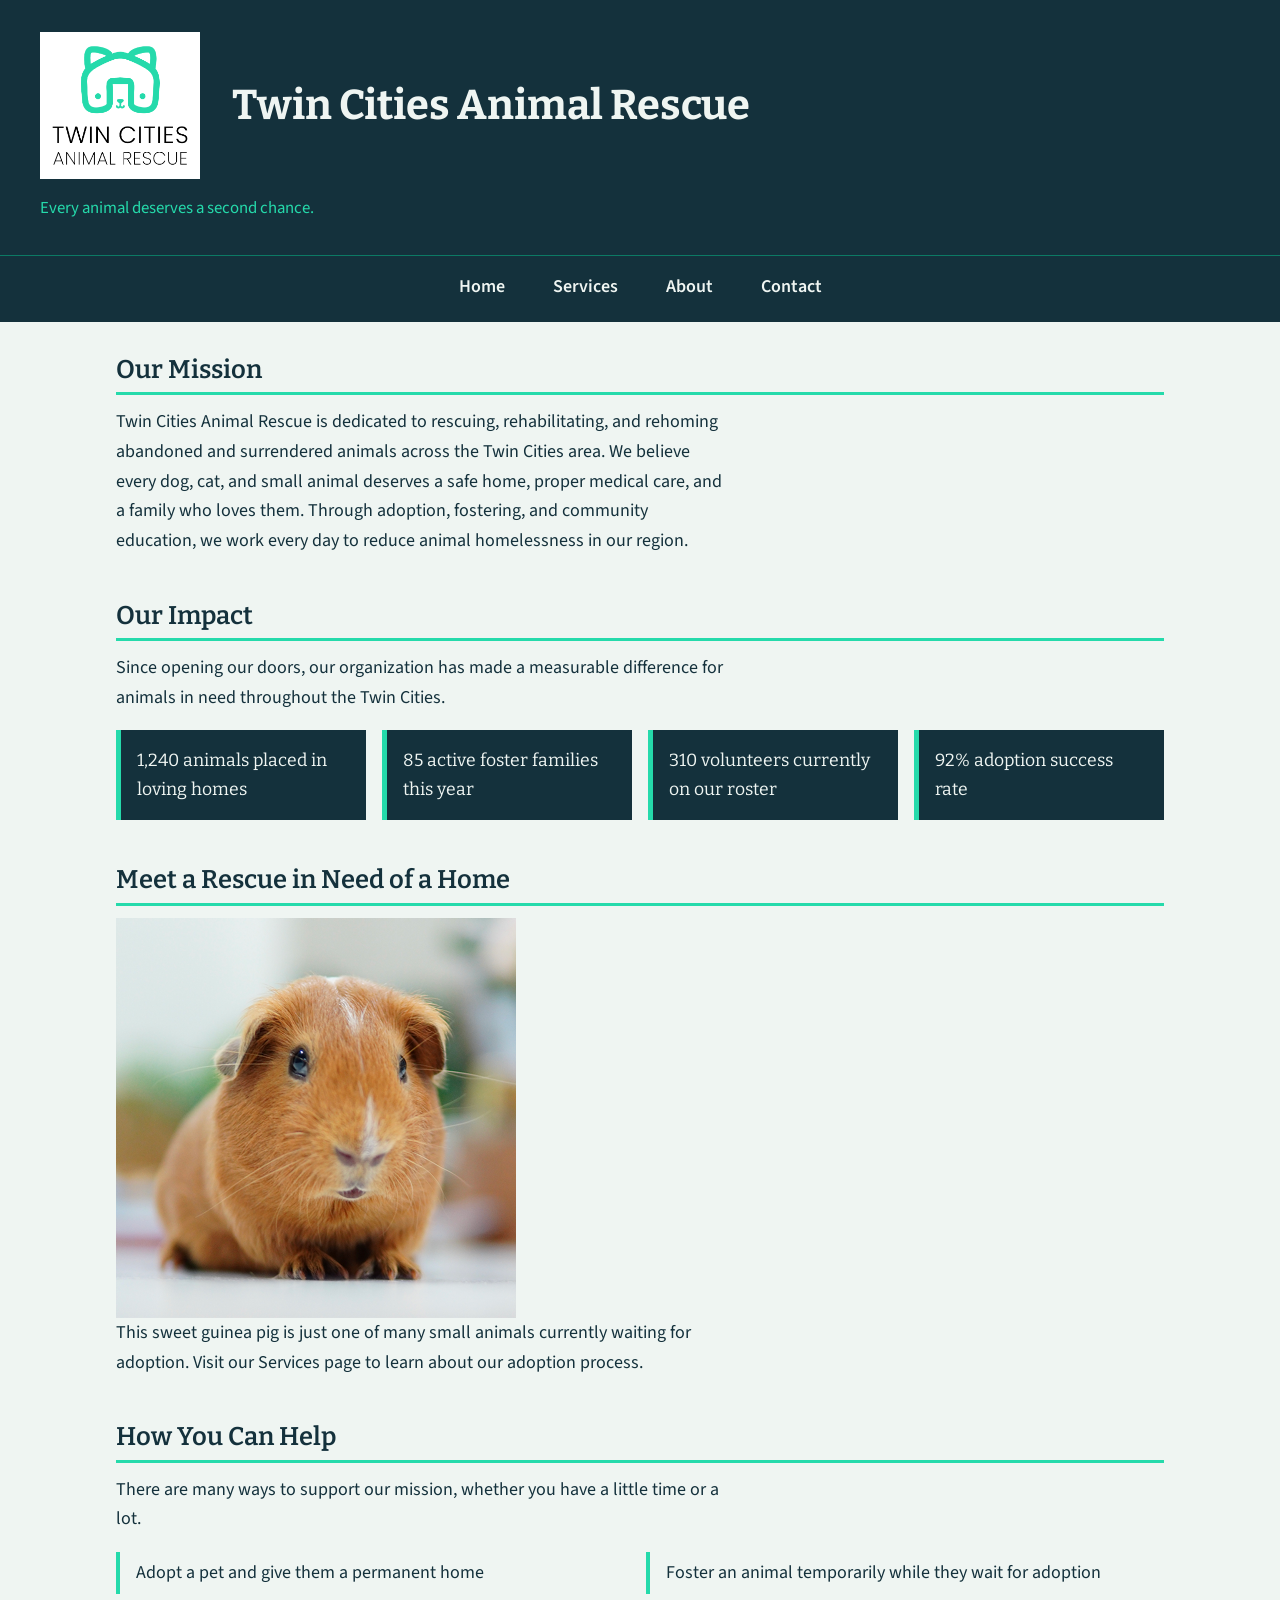
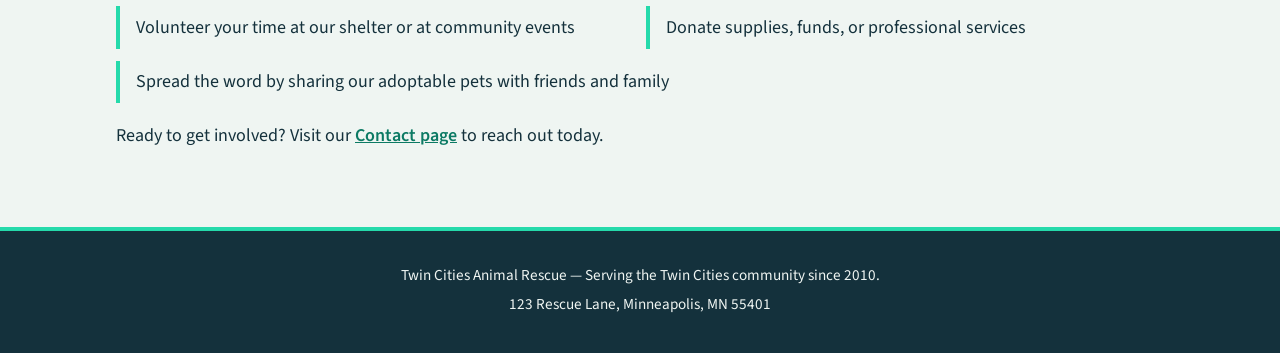
<file: index.html>
<!DOCTYPE html>
<html lang="en">
<head>
    <meta charset="UTF-8">
    <meta name="viewport" content="width=device-width, initial-scale=1.0">
    <title>Twin Cities Animal Rescue - Home</title>
    <link rel="preconnect" href="https://fonts.googleapis.com">
    <link rel="preconnect" href="https://fonts.gstatic.com" crossorigin>
    <link href="https://fonts.googleapis.com/css2?family=Bitter:wght@600;700&family=Source+Sans+3:wght@400;600&display=swap" rel="stylesheet">
    <link rel="stylesheet" href="styles.css">
</head>
<body>
    <header>
        <img src="images/rescue-logo_c.png" alt="Twin Cities Animal Rescue logo featuring an outline of a cat and dog face" width="160">
        <h1>Twin Cities Animal Rescue</h1>
        <p>Every animal deserves a second chance.</p>
    </header>

    <nav>
        <ul>
            <li><a href="index.html">Home</a></li>
            <li><a href="services.html">Services</a></li>
            <li><a href="about.html">About</a></li>
            <li><a href="contact.html">Contact</a></li>
        </ul>
    </nav>

    <main>
        <section>
            <h2>Our Mission</h2>
            <p>Twin Cities Animal Rescue is dedicated to rescuing, rehabilitating, and rehoming abandoned and surrendered animals across the Twin Cities area. We believe every dog, cat, and small animal deserves a safe home, proper medical care, and a family who loves them. Through adoption, fostering, and community education, we work every day to reduce animal homelessness in our region.</p>
        </section>

        <section>
            <h2>Our Impact</h2>
            <p>Since opening our doors, our organization has made a measurable difference for animals in need throughout the Twin Cities.</p>
            <ul class="stats">
                <li>1,240 animals placed in loving homes</li>
                <li>85 active foster families this year</li>
                <li>310 volunteers currently on our roster</li>
                <li>92% adoption success rate</li>
            </ul>
        </section>

        <section>
            <h2>Meet a Rescue in Need of a Home</h2>
            <img src="images/rescue-pet_c.png" alt="Close-up of an adoptable orange guinea pig looking directly at the camera" width="400">
            <p>This sweet guinea pig is just one of many small animals currently waiting for adoption. Visit our Services page to learn about our adoption process.</p>
        </section>

        <section>
            <h2>How You Can Help</h2>
            <p>There are many ways to support our mission, whether you have a little time or a lot.</p>
            <ul class="help">
                <li>Adopt a pet and give them a permanent home</li>
                <li>Foster an animal temporarily while they wait for adoption</li>
                <li>Volunteer your time at our shelter or at community events</li>
                <li>Donate supplies, funds, or professional services</li>
                <li>Spread the word by sharing our adoptable pets with friends and family</li>
            </ul>
            <p>Ready to get involved? Visit our <a href="contact.html">Contact page</a> to reach out today.</p>
        </section>
    </main>

    <footer>
        <p>Twin Cities Animal Rescue &mdash; Serving the Twin Cities community since 2010.</p>
        <p>123 Rescue Lane, Minneapolis, MN 55401</p>
    </footer>
</body>
</html>
</file>
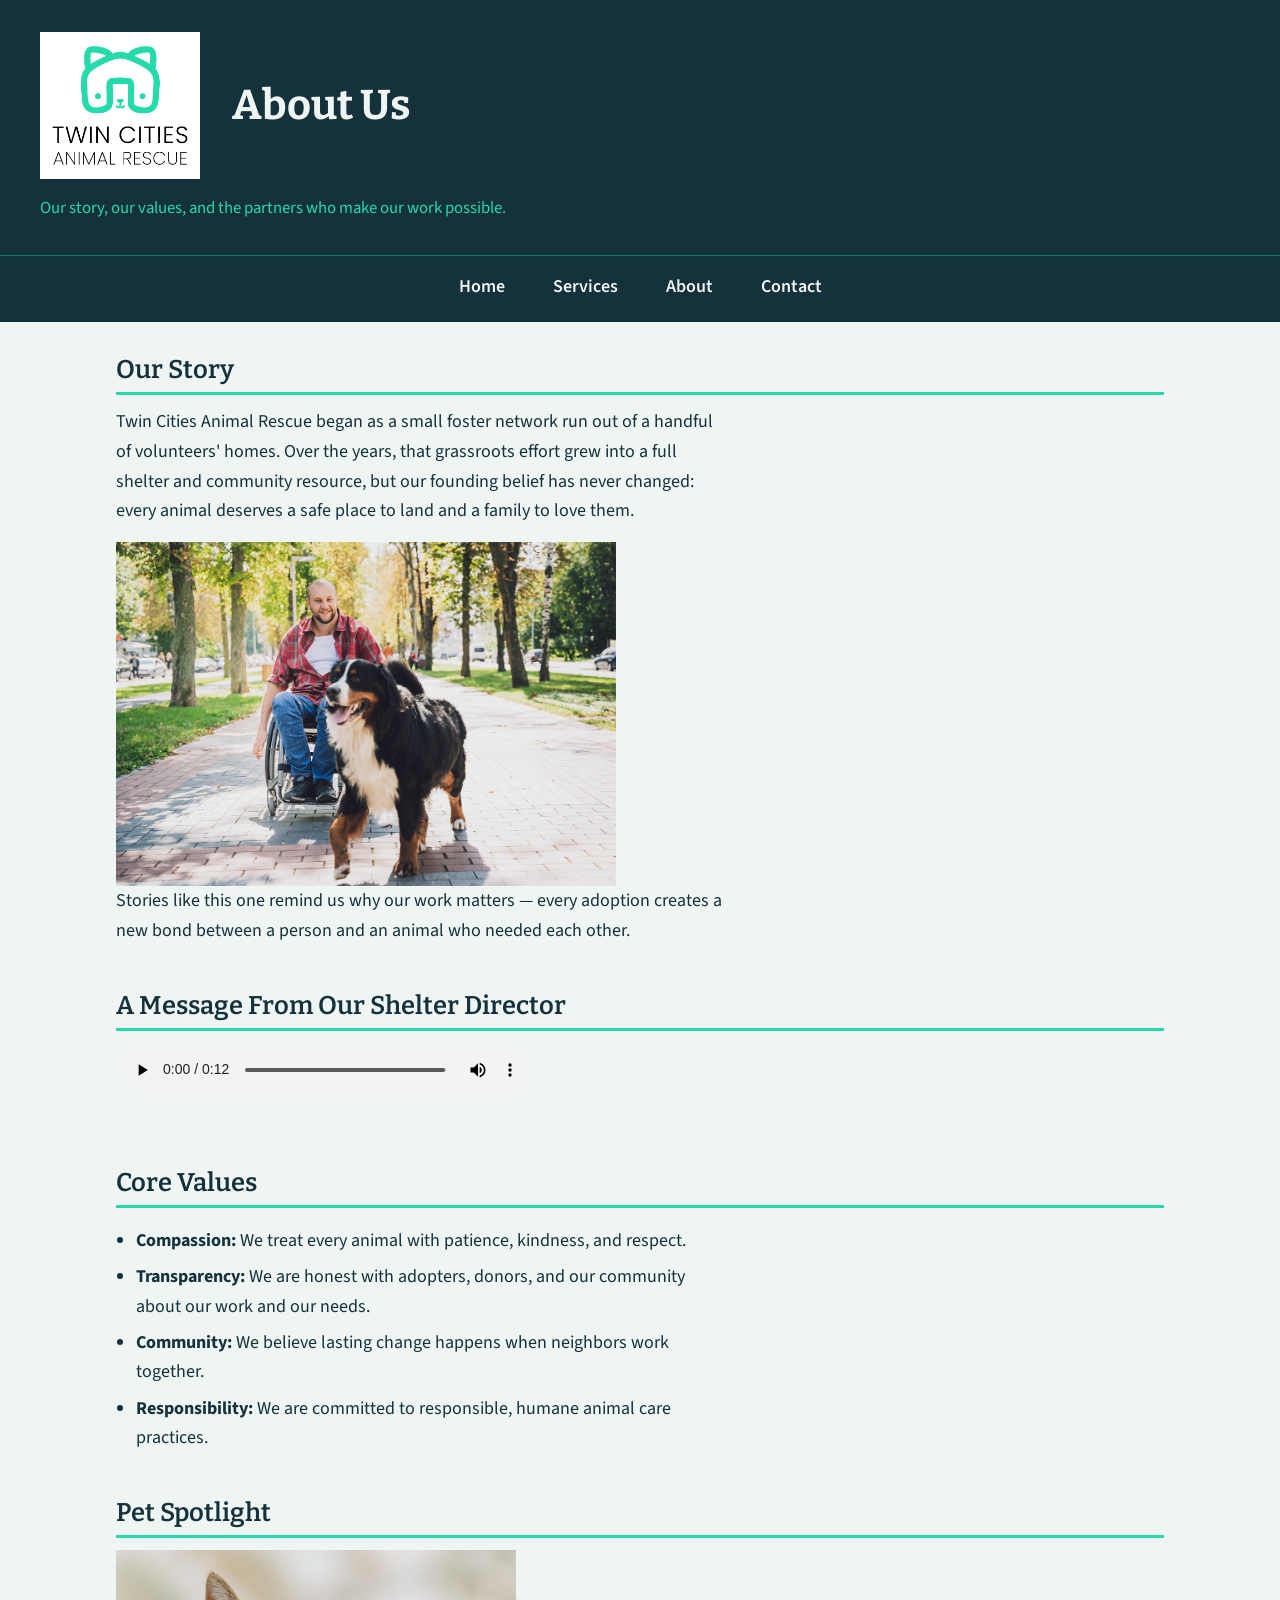
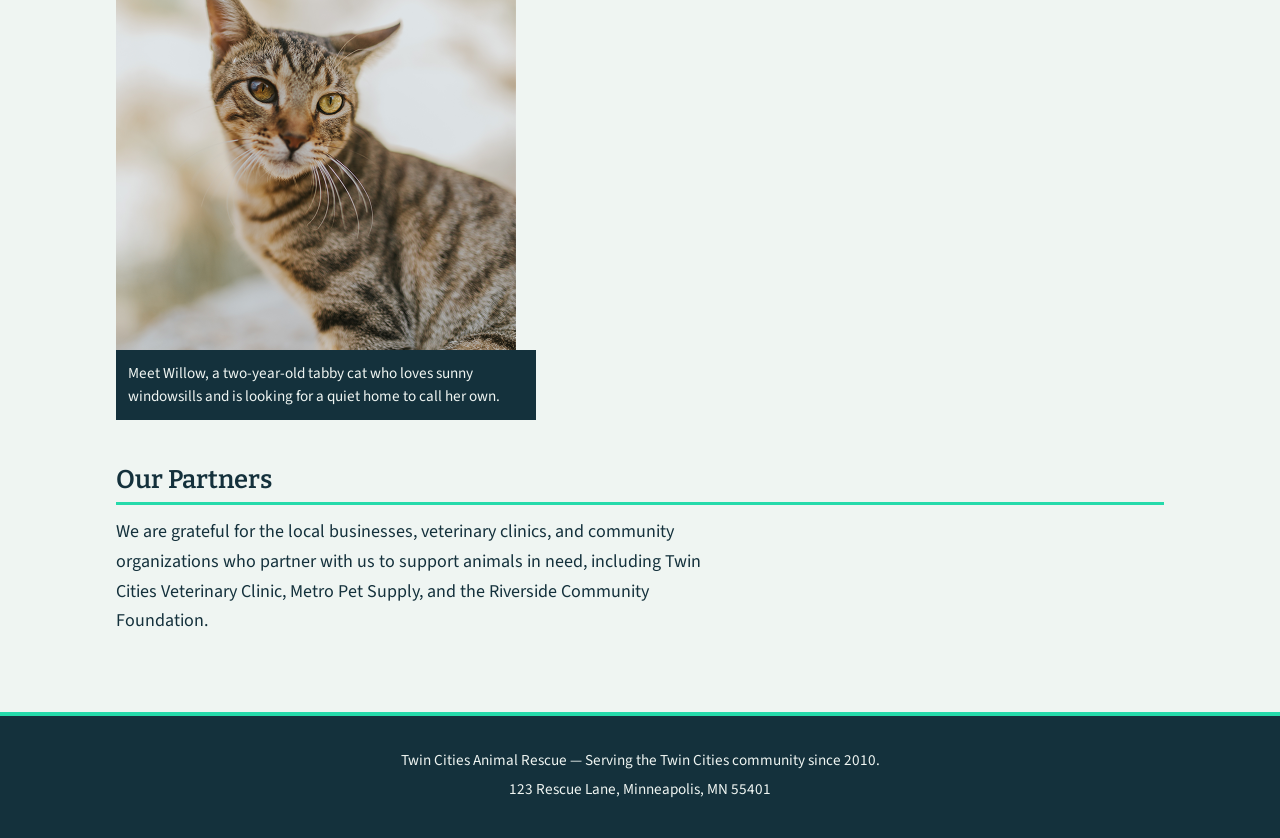
<file: about.html>
<!DOCTYPE html>
<html lang="en">
<head>
    <meta charset="UTF-8">
    <meta name="viewport" content="width=device-width, initial-scale=1.0">
    <title>Twin Cities Animal Rescue - About</title>
    <link rel="preconnect" href="https://fonts.googleapis.com">
    <link rel="preconnect" href="https://fonts.gstatic.com" crossorigin>
    <link href="https://fonts.googleapis.com/css2?family=Bitter:wght@600;700&family=Source+Sans+3:wght@400;600&display=swap" rel="stylesheet">
    <link rel="stylesheet" href="styles.css">
</head>
<body>
    <header>
        <img src="images/rescue-logo_c.png" alt="Twin Cities Animal Rescue logo featuring an outline of a cat and dog face" width="160">
        <h1>About Us</h1>
        <p>Our story, our values, and the partners who make our work possible.</p>
    </header>

    <nav>
        <ul>
            <li><a href="index.html">Home</a></li>
            <li><a href="services.html">Services</a></li>
            <li><a href="about.html">About</a></li>
            <li><a href="contact.html">Contact</a></li>
        </ul>
    </nav>

    <main>
        <section>
            <h2>Our Story</h2>
                <p>Twin Cities Animal Rescue began as a small foster network run out of a handful of volunteers' homes. Over the years, that grassroots effort grew into a full shelter and community resource, but our founding belief has never changed: every animal deserves a safe place to land and a family to love them.</p>

            <picture>
                <source media="(min-width: 700px)" srcset="images/rescue-feature-large_c.png">
                <source media="(max-width: 699px)" srcset="images/rescue-feature-small_c.png">
                <img src="images/rescue-feature-small_c.png" alt="A man using a wheelchair smiling while walking alongside a large, happy rescued dog on a tree-lined path" width="500">
            </picture>
            <p>Stories like this one remind us why our work matters &mdash; every adoption creates a new bond between a person and an animal who needed each other.</p>
        </section>

        <section>
            <h2>A Message From Our Shelter Director</h2>
            <audio controls>
                <source src="media/rescue-message_c.mp3" type="audio/mpeg">
                <p>Your browser does not support embedded audio. You can
                    <a href="media/rescue-message_c.mp3">download the director's audio message</a> instead.
                </p>
            </audio>
        </section>

        <section>
            <h2>Core Values</h2>
            <ul>
                  <li><strong>Compassion:</strong> We treat every animal with patience, kindness, and respect.</li>
                  <li><strong>Transparency:</strong>  We are honest with adopters, donors, and our community about our work and our needs.</li>
                  <li><strong>Community:</strong>  We believe lasting change happens when neighbors work together.</li>
                  <li><strong>Responsibility:</strong> We are committed to responsible, humane animal care practices.</li>
            </ul>
        </section>

        <section>
            <h2>Pet Spotlight</h2>
            <figure>
                <img src="images/rescue-pet-spotlight_c.png" alt="A tabby cat with striking green eyes looking attentively toward the camera" width="400">
                <figcaption>Meet Willow, a two-year-old tabby cat who loves sunny windowsills and is looking for a quiet home to call her own.</figcaption>
            </figure>
        </section>

        <section>
            <h2>Our Partners</h2>
            <p>We are grateful for the local businesses, veterinary clinics, and community organizations who partner with us to support animals in need, including Twin Cities Veterinary Clinic, Metro Pet Supply, and the Riverside Community Foundation.</p>
        </section>
    </main>

    <footer>
        <p>Twin Cities Animal Rescue &mdash; Serving the Twin Cities community since 2010.</p>
        <p>123 Rescue Lane, Minneapolis, MN 55401</p>
    </footer>
</body>
</html>
</file>
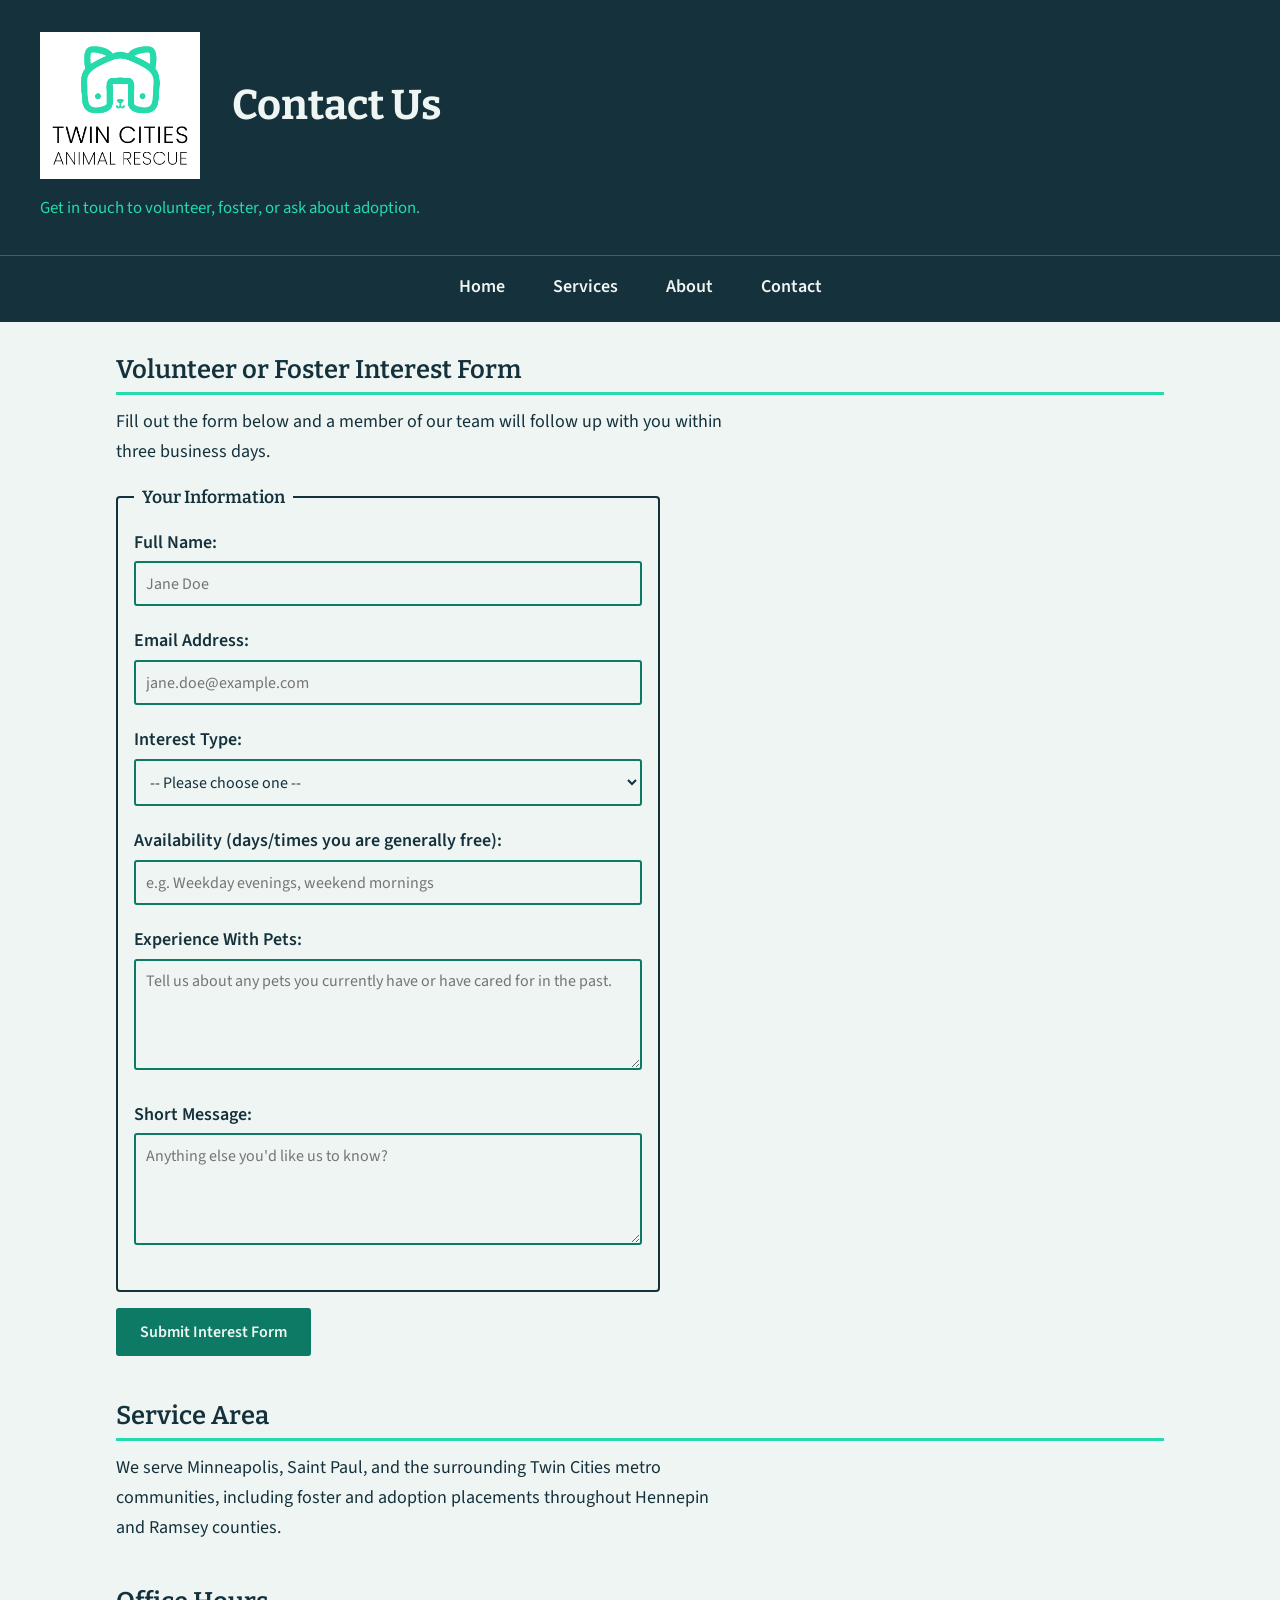
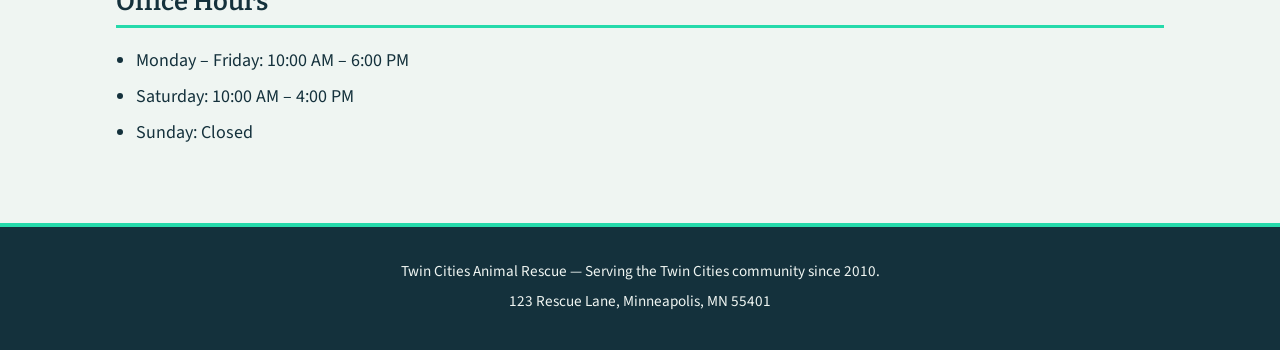
<file: contact.html>
<!DOCTYPE html>
<html lang="en">
<head>
    <meta charset="UTF-8">
    <meta name="viewport" content="width=device-width, initial-scale=1.0">
    <title>Twin Cities Animal Rescue - Contact</title>
    <link rel="preconnect" href="https://fonts.googleapis.com">
    <link rel="preconnect" href="https://fonts.gstatic.com" crossorigin>
    <link href="https://fonts.googleapis.com/css2?family=Bitter:wght@600;700&family=Source+Sans+3:wght@400;600&display=swap" rel="stylesheet">
    <link rel="stylesheet" href="styles.css">
</head>
<body>
    <header>
        <img src="images/rescue-logo_c.png" alt="Twin Cities Animal Rescue logo featuring an outline of a cat and dog face" width="160">
        <h1>Contact Us</h1>
        <p>Get in touch to volunteer, foster, or ask about adoption.</p>
    </header>

    <nav>
        <ul>
            <li><a href="index.html">Home</a></li>
            <li><a href="services.html">Services</a></li>
            <li><a href="about.html">About</a></li>
            <li><a href="contact.html">Contact</a></li>
        </ul>
    </nav>

    <main>
        <section>
            <h2>Volunteer or Foster Interest Form</h2>
            <p> Fill out the form below and a member of our team will follow up with you within three business days.</p>

            <form action="#" method="post">
                <fieldset>
                    <legend>Your Information</legend>

                    <p>
                        <label for="full-name">Full Name:</label><br>
                        <input type="text" id="full-name" name="full-name" required minlength="2" placeholder="Jane Doe">
                    </p>

                    <p>
                        <label for="email">Email Address:</label><br>
                        <input type="email" id="email" name="email" required placeholder="jane.doe@example.com">
                    </p>

                    <p>
                        <label for="interest-type">Interest Type:</label><br>
                        <select id="interest-type" name="interest-type" required>
                            <option value="">-- Please choose one --</option>
                            <option value="volunteer">Volunteering</option>
                            <option value="foster">Fostering</option>
                            <option value="adoption">Adoption Information</option>
                        </select>
                    </p>

                    <p>
                        <label for="availability">Availability (days/times you are generally free):</label><br>
                        <input type="text" id="availability" name="availability" required placeholder="e.g. Weekday evenings, weekend mornings">
                    </p>

                    <p>
                        <label for="pet-experience">Experience With Pets:</label><br>
                        <textarea id="pet-experience" name="pet-experience" rows="4" required minlength="10" placeholder="Tell us about any pets you currently have or have cared for in the past."></textarea>
                    </p>

                    <p>
                        <label for="message">Short Message:</label><br>
                        <textarea id="message" name="message" rows="4" maxlength="500" placeholder="Anything else you'd like us to know?"></textarea>
                    </p>
                </fieldset>

                <p>
                    <button type="submit">Submit Interest Form</button>
                </p>
            </form>
        </section>

        <section>
            <h2>Service Area</h2>
            <p> We serve Minneapolis, Saint Paul, and the surrounding Twin Cities metro communities, including foster and adoption placements throughout Hennepin and Ramsey counties.</p>
        </section>

        <section>
            <h2>Office Hours</h2>
            <ul>
                <li>Monday &ndash; Friday: 10:00 AM &ndash; 6:00 PM</li>
                <li>Saturday: 10:00 AM &ndash; 4:00 PM</li>
                <li>Sunday: Closed</li>
            </ul>
        </section>
    </main>

    <footer>
        <p>Twin Cities Animal Rescue &mdash;  Serving the Twin Cities community since 2010.</p>
        <p> 123 Rescue Lane, Minneapolis, MN 55401</p>
    </footer>
</body>
</html>
</file>
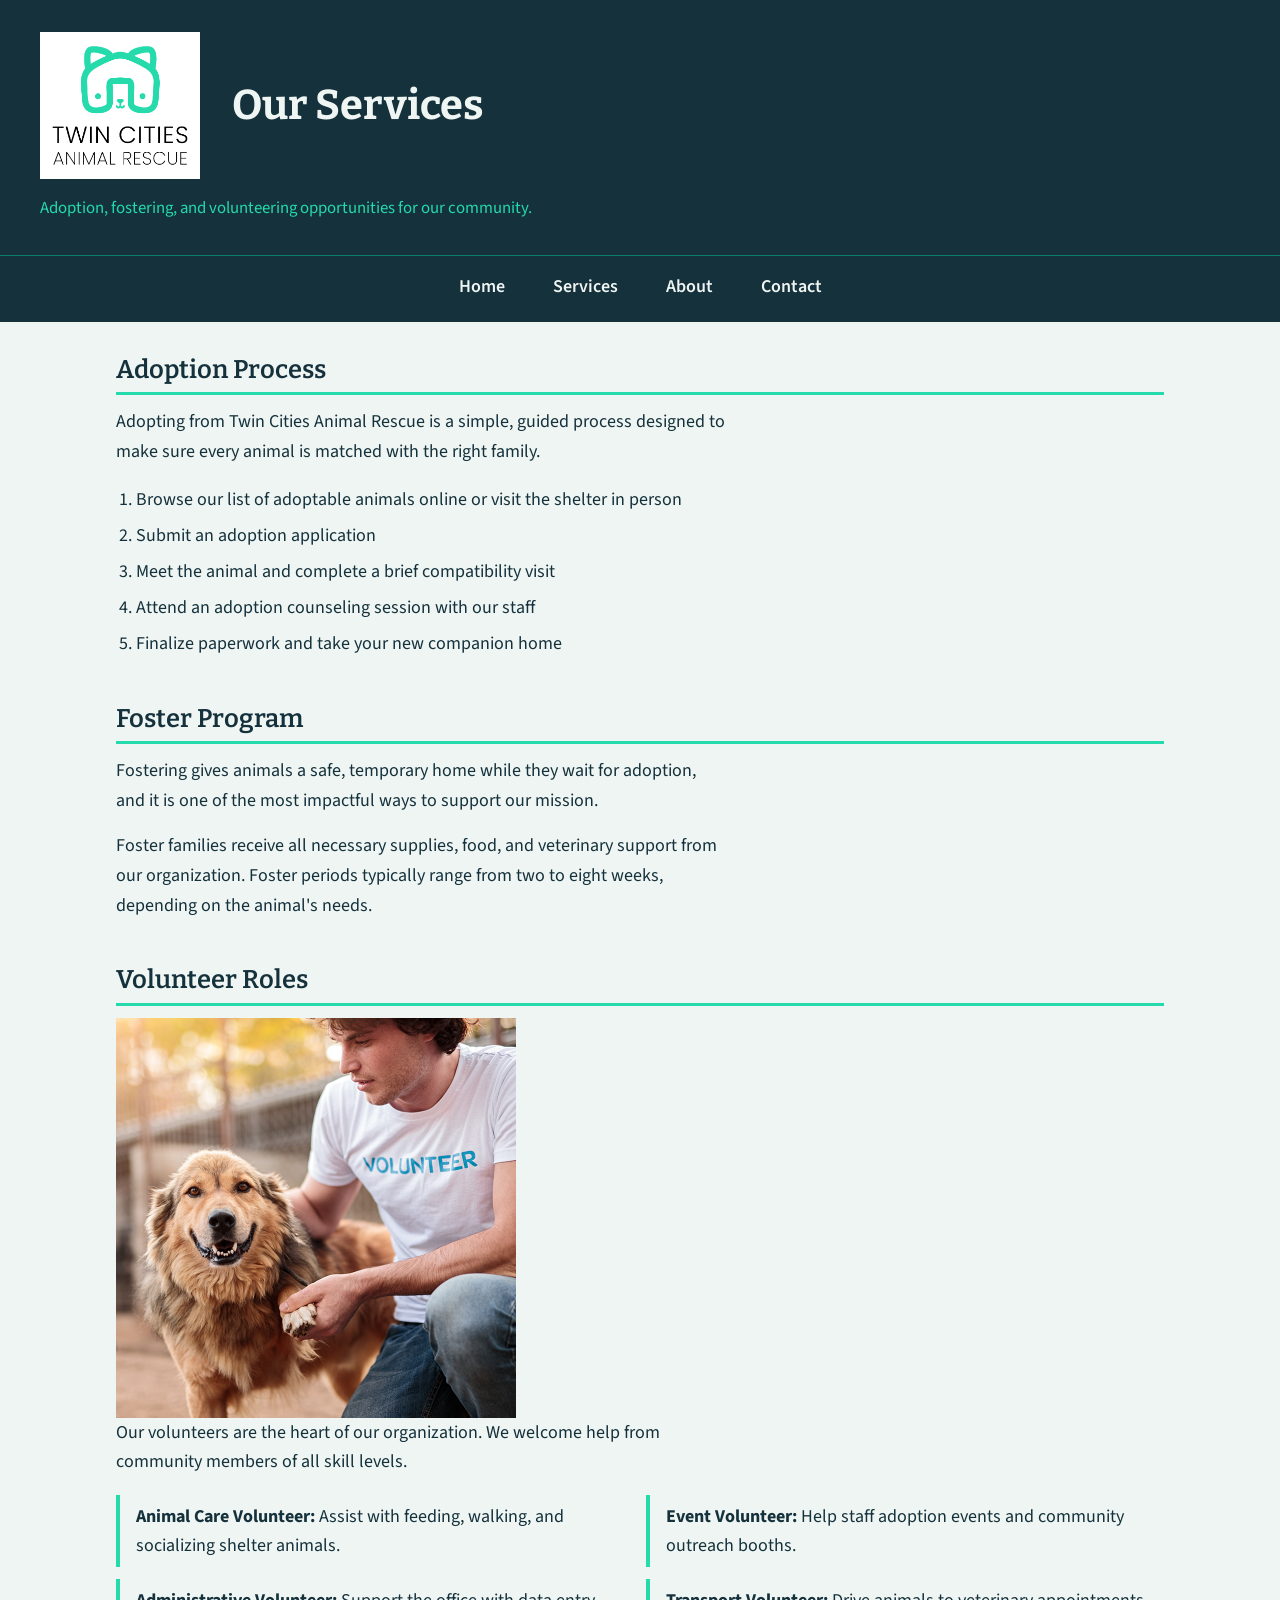
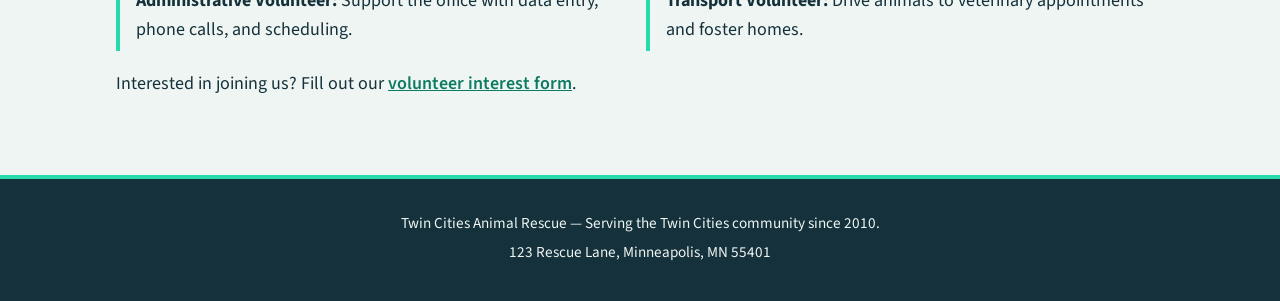
<file: services.html>
<!DOCTYPE html>
<html lang="en">
<head>
    <meta charset="UTF-8">
    <meta name="viewport" content="width=device-width, initial-scale=1.0">
    <title>Twin Cities Animal Rescue - Services</title>
    <link rel="preconnect" href="https://fonts.googleapis.com">
    <link rel="preconnect" href="https://fonts.gstatic.com" crossorigin>
    <link href="https://fonts.googleapis.com/css2?family=Bitter:wght@600;700&family=Source+Sans+3:wght@400;600&display=swap" rel="stylesheet">
    <link rel="stylesheet" href="styles.css">
</head>
<body>
    <header>
        <img src="images/rescue-logo_c.png" alt="Twin Cities Animal Rescue logo featuring an outline of a cat and dog face" width="160">
        <h1>Our Services</h1>
        <p>Adoption, fostering, and volunteering opportunities for our community.</p>
    </header>

    <nav>
        <ul>
            <li><a href="index.html">Home</a></li>
            <li><a href="services.html">Services</a></li>
            <li><a href="about.html">About</a></li>
            <li><a href="contact.html">Contact</a></li>
        </ul>
    </nav>

    <main>
        <section>
            <h2>Adoption Process</h2>
            <p>Adopting from Twin Cities Animal Rescue is a simple, guided process designed to make sure every animal is matched with the right family.</p>
            <ol>
                <li>Browse our list of adoptable animals online or visit the shelter in person</li>
                <li>Submit an adoption application</li>
                <li>Meet the animal and complete a brief compatibility visit</li>
                <li>Attend an adoption counseling session with our staff</li>
                <li>Finalize paperwork and take your new companion home</li>
            </ol>
        </section>

        <section>
            <h2>Foster Program</h2>
            <p>Fostering gives animals a safe, temporary home while they wait for adoption, and it is one of the most impactful ways to support our mission.</p>
            <p>Foster families receive all necessary supplies, food, and veterinary support from our organization. Foster periods typically range from two to eight weeks, depending on the animal's needs.</p>
        </section>

        <section>
            <h2>Volunteer Roles</h2>
            <img src="images/rescue-volunteer_c.png" alt="Volunteer wearing a Volunteer t-shirt kneeling beside a large happy shelter dog outdoors" width="400">
            <p>Our volunteers are the heart of our organization. We welcome help from community members of all skill levels.</p>
            <ul class="roles">
                <li><strong>Animal Care Volunteer:</strong> Assist with feeding, walking, and socializing shelter animals.</li>
                <li><strong>Event Volunteer:</strong> Help staff adoption events and community outreach booths.</li>
                <li><strong>Administrative Volunteer:</strong> Support the office with data entry, phone calls, and scheduling.</li>
                <li><strong>Transport Volunteer:</strong> Drive animals to veterinary appointments and foster homes.</li>
            </ul>
            <p>Interested in joining us? Fill out our <a href="contact.html">volunteer interest form</a>.</p>
        </section>
    </main>

    <footer>
        <p>Twin Cities Animal Rescue &mdash; Serving the Twin Cities community since 2010.</p>
        <p>123 Rescue Lane, Minneapolis, MN 55401</p>
    </footer>
</body>
</html>
</file>
<file: styles.css>
/* ============================================================
   Twin Cities Animal Rescue
   styles.css  —  mobile-first stylesheet
   ------------------------------------------------------------
   Palette — exactly 4 colours, built from the logo:
     #14313C  deep slate      body text, header, nav, footer, stat blocks
     #25DAAB  rescue mint     heading rules and accent borders (logo colour)
     #0C7A64  deep teal       links, buttons, input borders, focus states
     #EFF5F2  pale mint grey  page background, and text on dark surfaces

   Type — 2 families:
     Bitter        — headings (slab serif, warm and sturdy)
     Source Sans 3 — body copy, forms, navigation
   ============================================================ */


/* ---------- 1. Design tokens ---------- */

:root {
    --ink:   #14313C;
    --mint:  #25DAAB;
    --teal:  #0C7A64;
    --paper: #EFF5F2;

    --font-heading: "Bitter", Georgia, "Times New Roman", serif;
    --font-body:    "Source Sans 3", "Segoe UI", Helvetica, Arial, sans-serif;

    --space:   1rem;
    --space-l: 2rem;
    --measure: 68ch;   /* keeps line length comfortable for reading */
}


/* ---------- 2. Base (mobile first) ---------- */

* {
    box-sizing: border-box;
}

body {
    margin: 0;
    background-color: var(--paper);
    color: var(--ink);
    font-family: var(--font-body);
    font-size: 1.0625rem;
    line-height: 1.65;
}

h1,
h2 {
    font-family: var(--font-heading);
    line-height: 1.25;
    margin: 0 0 0.75rem;
}

h1 {
    font-size: 1.9rem;
    font-weight: 700;
}

h2 {
    font-size: 1.35rem;
    font-weight: 600;
    padding-bottom: 0.4rem;
    border-bottom: 3px solid var(--mint);
}

p {
    max-width: var(--measure);
    margin: 0 0 var(--space);
}

a {
    color: var(--teal);
    font-weight: 600;
}

a:hover {
    text-decoration: none;
}

/* Visible keyboard focus everywhere */
a:focus-visible,
button:focus-visible,
input:focus-visible,
select:focus-visible,
textarea:focus-visible {
    outline: 3px solid var(--teal);
    outline-offset: 2px;
}

img {
    max-width: 100%;
    height: auto;
    display: block;
}


/* ---------- 3. Header ---------- */

header {
    background-color: var(--ink);
    color: var(--paper);
    padding: var(--space-l) var(--space) var(--space);
    text-align: center;
}

header img {
    margin: 0 auto var(--space);
}

header h1 {
    color: var(--paper);
}

/* Tagline under the page title */
header p {
    max-width: var(--measure);
    margin: 0 auto;
    color: var(--mint);
    font-size: 1.05rem;
}


/* ---------- 4. Navigation (Flexbox) ---------- */

nav {
    background-color: var(--ink);
    border-top: 1px solid var(--teal);
}

nav ul {
    display: flex;
    flex-direction: column;   /* stacked on small screens */
    list-style: none;
    margin: 0;
    padding: 0;
}

nav li {
    border-bottom: 1px solid var(--teal);
}

nav a {
    display: block;
    padding: 0.85rem var(--space);
    color: var(--paper);
    text-decoration: none;
    font-weight: 600;
}

nav a:hover {
    background-color: var(--teal);
}


/* ---------- 5. Main content ---------- */

main {
    padding: var(--space-l) var(--space);
    max-width: 1080px;
    margin: 0 auto;
}

/* Sections are separated by generous space and the mint heading
   rule rather than by a background colour. */
section {
    margin-bottom: 2.75rem;
}

main ul,
main ol {
    max-width: var(--measure);
    padding-left: 1.25rem;
}

main li {
    margin-bottom: 0.4rem;
}


/* ---------- 6. Impact statistics (Flexbox) ---------- */

.stats {
    display: flex;
    flex-direction: column;
    gap: var(--space);
    list-style: none;
    padding: 0;
    max-width: none;
}

.stats li {
    background-color: var(--ink);
    color: var(--paper);
    padding: var(--space);
    border-left: 5px solid var(--mint);
    font-family: var(--font-heading);
    font-size: 1.1rem;
    margin: 0;
}


/* ---------- 7. "How you can help" and volunteer roles (Flexbox) ---------- */

.help,
.roles {
    display: flex;
    flex-direction: column;
    gap: 0.75rem;
    list-style: none;
    padding: 0;
    max-width: none;
}

.help li,
.roles li {
    border-left: 4px solid var(--mint);
    padding: 0.4rem var(--space);
    margin: 0;
}


/* ---------- 8. Figure and media ---------- */

figure {
    margin: 0 0 var(--space);
    max-width: 420px;
}

figcaption {
    padding: 0.75rem;
    background-color: var(--ink);
    color: var(--paper);
    font-size: 0.95rem;
    line-height: 1.5;
}

audio {
    width: 100%;
    max-width: 420px;
    margin-bottom: var(--space);
}


/* ---------- 9. Form ---------- */

form {
    max-width: 34rem;
}

fieldset {
    border: 2px solid var(--ink);
    border-radius: 4px;
    padding: var(--space);
    margin: 0 0 var(--space);
}

legend {
    font-family: var(--font-heading);
    font-size: 1.1rem;
    font-weight: 600;
    padding: 0 0.5rem;
}

label {
    display: block;
    font-weight: 600;
    margin-bottom: 0.25rem;
}

/* Labels are already block-level, so the line breaks in the
   markup would otherwise add a second, redundant gap. */
form br {
    display: none;
}

form p {
    margin-bottom: 1.25rem;
}

input,
select,
textarea {
    width: 100%;
    padding: 0.6rem;
    border: 2px solid var(--teal);
    border-radius: 3px;
    font-family: var(--font-body);
    font-size: 1rem;
    background-color: var(--paper);
    color: var(--ink);
}

button {
    background-color: var(--teal);
    color: var(--paper);
    border: none;
    border-radius: 3px;
    padding: 0.8rem 1.5rem;
    font-family: var(--font-body);
    font-size: 1rem;
    font-weight: 600;
    cursor: pointer;
    width: 100%;
}

button:hover {
    background-color: var(--ink);
}


/* ---------- 10. Footer ---------- */

footer {
    background-color: var(--ink);
    color: var(--paper);
    padding: var(--space-l) var(--space);
    text-align: center;
    border-top: 4px solid var(--mint);
}

footer p {
    max-width: var(--measure);
    margin: 0 auto 0.25rem;
    font-size: 0.95rem;
}


/* ============================================================
   11. Media query — larger screens (700px and up)

   700px matches the breakpoint already used by the <picture>
   element on about.html, so the image swap and the layout
   change happen at the same width.
   ============================================================ */

@media screen and (min-width: 700px) {

    body {
        font-size: 1.125rem;
    }

    h1 {
        font-size: 2.6rem;
    }

    h2 {
        font-size: 1.6rem;
    }

    /* Header content sits left-aligned in a row */
    header {
        display: flex;
        flex-wrap: wrap;
        align-items: center;
        gap: var(--space) 0;
        text-align: left;
        padding: var(--space-l) 2.5rem;
    }

    header img {
        margin: 0 var(--space-l) 0 0;   /* margin, not gap, for wider browser support */
        flex-shrink: 0;
    }

    header h1 {
        flex: 1 1 20ch;
        margin: 0;
    }

    /* Tagline takes its own full-width row beneath the title */
    header p {
        flex-basis: 100%;
        margin: 0;
    }

    /* Navigation becomes a single horizontal row */
    nav ul {
        flex-direction: row;
        justify-content: center;
        gap: 0.5rem;
        padding: 0 var(--space);
    }

    nav li {
        border-bottom: none;
    }

    nav a {
        padding: 1rem 1.25rem;
        border-bottom: 4px solid transparent;
    }

    nav a:hover {
        background-color: transparent;
        border-bottom-color: var(--mint);
    }

    /* Statistics sit side by side */
    .stats {
        flex-direction: row;
        flex-wrap: wrap;
    }

    .stats li {
        flex: 1 1 200px;
    }

    /* Help and role lists move to two columns */
    .help,
    .roles {
        flex-direction: row;
        flex-wrap: wrap;
    }

    .help li,
    .roles li {
        flex: 1 1 45%;
    }

    button {
        width: auto;
    }
}
</file>
